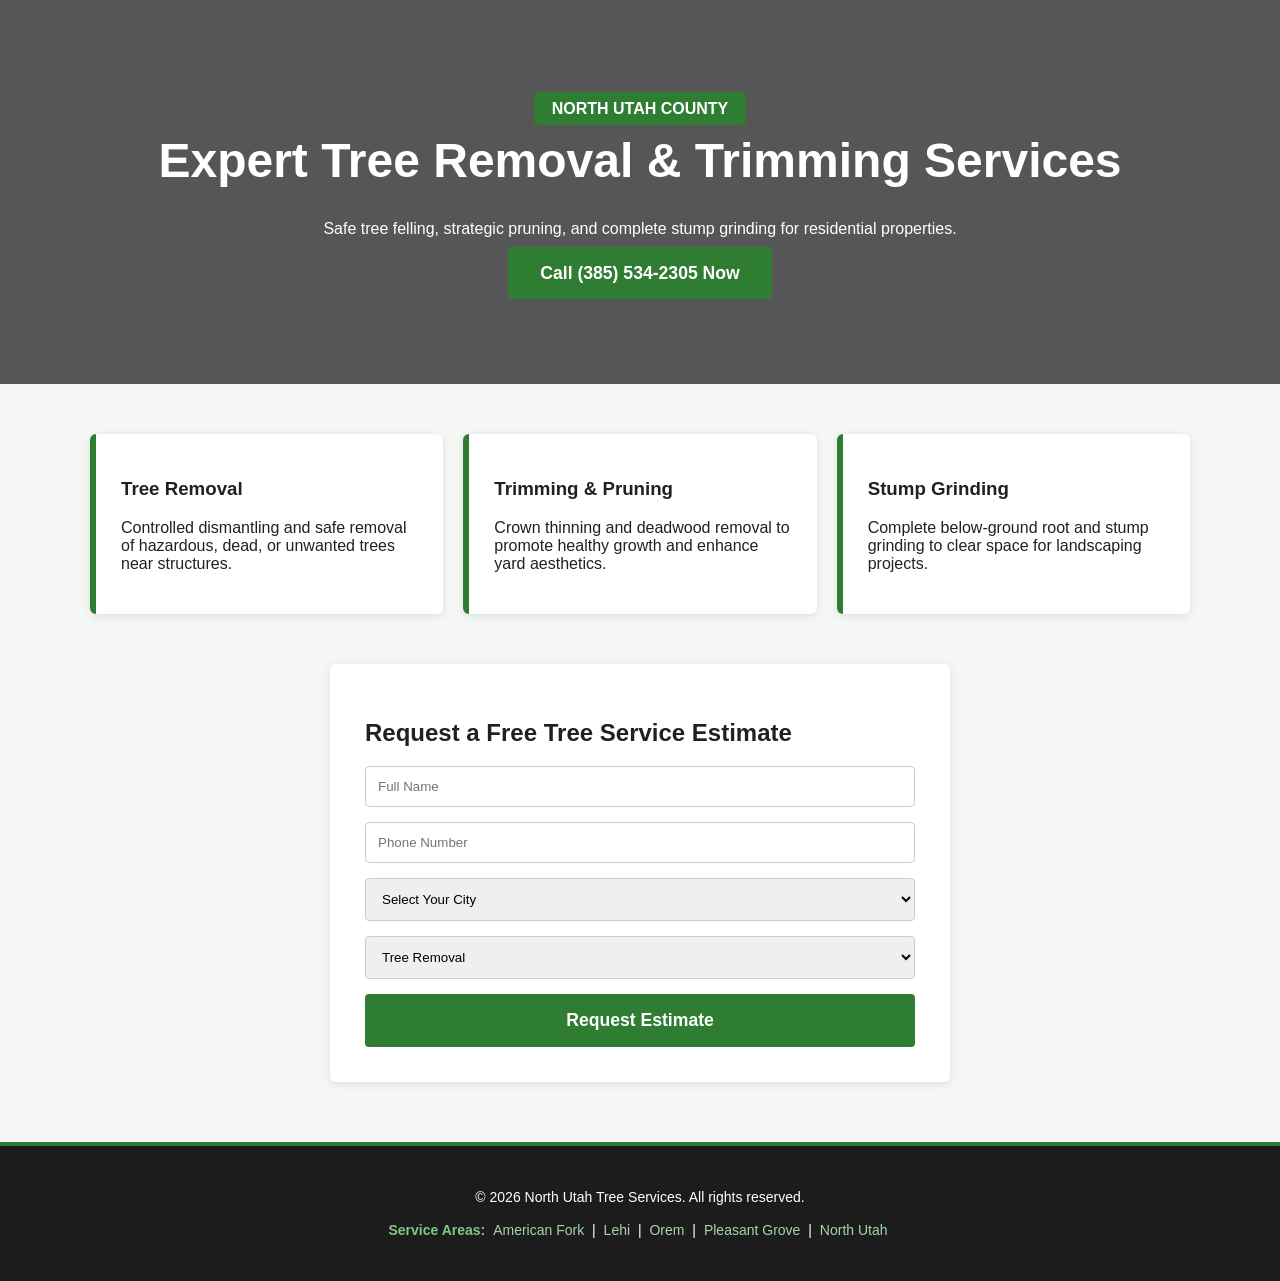
<file: index.html>
<!DOCTYPE html>
<html lang="en">
<head>
    <meta charset="UTF-8">
    <meta name="viewport" content="width=device-width, initial-scale=1.0">
    <title>Professional Tree Removal & Trimming Services | North Utah County</title>
    <meta name="description" content="Expert tree removal, safe trimming, pruning, and emergency stump grinding across American Fork, Lehi, Orem, and Pleasant Grove. Call for a free estimate!">
    
    <!-- Theme & Mobile App Config -->
    <meta name="theme-color" content="#2e7d32">
    <meta name="apple-mobile-web-app-capable" content="yes">
    <meta name="apple-mobile-web-app-status-bar-style" content="black-translucent">
    <meta name="apple-mobile-web-app-title" content="Utah Trees">

    <!-- Stylesheet & Manifest -->
    <link rel="stylesheet" href="style.css">
    <link rel="manifest" href="manifest.json">

    <!-- Favicon & iOS Icons -->
    <link rel="icon" type="image/x-icon" href="images/favicon.ico">
    <link rel="icon" type="image/png" sizes="192x192" href="images/favicon-192.png">
    <link rel="apple-touch-icon" sizes="180x180" href="images/apple-touch-icon.png">

    <!-- Open Graph -->
    <meta property="og:type" content="website">
    <meta property="og:url" content="https://southutahtreetrimming.com/">
    <meta property="og:title" content="Professional Tree Removal & Trimming Services | North Utah County">
    <meta property="og:description" content="Expert tree removal, safe trimming, pruning, and emergency stump grinding across North Utah County.">
    <meta property="og:image" content="https://southutahtreetrimming.com/images/tree.png">


    <meta name="twitter:card" content="summary_large_image">
    <meta name="twitter:title" content="Professional Tree Removal & Trimming Services | North Utah County">
    <meta name="twitter:url" content="https://southutahtreetrimming.com/">
    <meta name="twitter:title" content="Professional Tree Removal & Trimming Services | North Utah County">
    <meta name="twiter:description" content="Expert tree removal, safe trimming, pruning, and emergency stump grinding across North Utah County.">
    <meta name="twitter:image" content="https://southutahtreetrimming.com/images/tree.png">

    
    <!-- Schema.org JSON-LD Unificado con las 5 ubicaciones -->
    <script type="application/ld+json">
    {
      "@context": "https://schema.org",
      "@type": "HomeAndConstructionBusiness",
      "name": "North Utah Tree Services",
      "image": "https://southutahtreetrimming.com/images/tree.png",
      "telephone": "+1-385-534-2305",
      "url": "https://southutahtreetrimming.com",
      "priceRange": "$$",
      "description": "Professional tree removal, trimming, pruning, and stump grinding across North Utah County.",
      "areaServed": [
        { "@type": "City", "name": "American Fork", "sameAs": "https://en.wikipedia.org/wiki/American_Fork,_Utah" },
        { "@type": "City", "name": "Lehi", "sameAs": "https://en.wikipedia.org/wiki/Lehi,_Utah" },
        { "@type": "City", "name": "Orem", "sameAs": "https://en.wikipedia.org/wiki/Orem,_Utah" },
        { "@type": "City", "name": "Pleasant Grove", "sameAs": "https://en.wikipedia.org/wiki/Pleasant_Grove,_Utah" },
        { "@type": "AdministrativeArea", "name": "North Utah County" }
      ],
      "openingHoursSpecification": {
        "@type": "OpeningHoursSpecification",
        "dayOfWeek": ["Monday", "Tuesday", "Wednesday", "Thursday", "Friday", "Saturday", "Sunday"],
        "opens": "00:00",
        "closes": "23:59"
      }
    }
    </script>
</head>
<body>
    <header class="hero-section">
        <div class="container">
            <span class="badge">North Utah County</span>
            <h1>Expert Tree Removal & Trimming Services</h1>
            <p>Safe tree felling, strategic pruning, and complete stump grinding for residential properties.</p>
            <div class="cta-group">
                <a href="tel:385-534-2305" class="btn-primary">Call (385) 534-2305 Now</a>
            </div>
        </div>
    </header>

    <section class="services-grid container">
        <div class="card">
            <h3>Tree Removal</h3>
            <p>Controlled dismantling and safe removal of hazardous, dead, or unwanted trees near structures.</p>
        </div>
        <div class="card">
            <h3>Trimming & Pruning</h3>
            <p>Crown thinning and deadwood removal to promote healthy growth and enhance yard aesthetics.</p>
        </div>
        <div class="card">
            <h3>Stump Grinding</h3>
            <p>Complete below-ground root and stump grinding to clear space for landscaping projects.</p>
        </div>
    </section>

    <section class="form-section container">
        <h2>Request a Free Tree Service Estimate</h2>
        <form id="leadForm">
            <input type="text" id="name" placeholder="Full Name" required>
            <input type="tel" id="phone" placeholder="Phone Number" required>
            <select id="city" required>
                <option value="" disabled selected>Select Your City</option>
                <option value="american-fork">American Fork</option>
                <option value="lehi">Lehi</option>
                <option value="orem">Orem</option>
                <option value="pleasant-grove">Pleasant Grove</option>
            </select>
            <select id="service">
                <option value="removal">Tree Removal</option>
                <option value="trimming">Trimming & Pruning</option>
                <option value="stump">Stump Grinding</option>
            </select>
            <button type="submit" class="btn-submit">Request Estimate</button>
        </form>
    </section>

    <footer class="footer">
        <div class="container-footer-content">
            <p>&copy; 2026 North Utah Tree Services. All rights reserved.</p>
            <p><strong>Service Areas:</strong> 
                <a href="/tree-american-fork.html/" class="footer-a">American Fork</a> | 
                <a href="/tree-lehi.html/" class="footer-a">Lehi</a> | 
                <a href="/tree-orem.html/" class="footer-a">Orem</a> | 
                <a href="/tree-pleasant-grove.html/" class="footer-a">Pleasant Grove</a> | 
                <a href="/index.html" class="footer-a">North Utah </a>
            </p>
        </div>
    </footer>

    <script src="script.js"></script>
</body>
</html>
</file>
<file: style.css>
:root {
    --primary-color: #2e7d32;
    --dark-bg: #1b2e1b;
    --light-bg: #f4f7f4;
    --text-color: #212121;
}

body {
    margin: 0;
    font-family: 'Arial', sans-serif;
    color: var(--text-color);
    background-color: var(--light-bg);
}

.container {
    max-width: 1100px;
    margin: 0 auto;
    padding: 0 20px;
}

.hero-section {
    background: linear-gradient(rgba(0,0,0,0.65), rgba(0,0,0,0.65)), url('https://images.unsplash.com/photo-1502082553048-f009c37129b9?auto=format&fit=crop&w=1200&q=80') center/cover;
    color: #ffffff;
    text-align: center;
    padding: 100px 20px;
}

.badge {
    background-color: var(--primary-color);
    color: white;
    padding: 8px 18px;
    font-weight: bold;
    border-radius: 4px;
    text-transform: uppercase;
}

.hero-section h1 { font-size: 3rem; margin-top: 15px; }

.cta-group { margin-top: 25px; }

.btn-primary, .btn-submit {
    background-color: var(--primary-color);
    color: white;
    padding: 16px 32px;
    text-decoration: none;
    font-weight: bold;
    border-radius: 4px;
    border: none;
    cursor: pointer;
    font-size: 1.1rem;
}

.services-grid {
    display: grid;
    grid-template-columns: repeat(auto-fit, minmax(300px, 1fr));
    gap: 20px;
    margin: 50px auto;
}

.card {
    background: white;
    padding: 25px;
    border-radius: 6px;
    border-left: 6px solid var(--primary-color);
    box-shadow: 0 2px 8px rgba(0,0,0,0.1);
}

.form-section {
    background: white;
    padding: 35px;
    max-width: 550px;
    margin: 0 auto 50px;
    border-radius: 6px;
    box-shadow: 0 2px 8px rgba(0,0,0,0.1);
}

.footer {
    background-color: #1c1c1c;
    color: #ffffff;
    padding: 30px 20px;
    text-align: center;
    border-top: 4px solid #2e7d32;
    margin-top: 60px;
}

.container-footer-content {
    max-width: 1100px;
    margin: 0 auto;
    font-size: 14px;
    line-height: 1.6;
}

.footer p {
    margin: 10px 0;
}

.footer strong {
    color: #81c784;
}

.footer-a {
    color: #a5d6a7;
    text-decoration: none;
    margin: 0 4px;
    transition: color 0.2s ease;
}

.footer-a:hover {
    color: #ffffff;
    text-decoration: underline;
}

form { display: flex; flex-direction: column; gap: 15px; }
input, select { padding: 12px; border: 1px solid #ccc; border-radius: 4px; }
</file>
